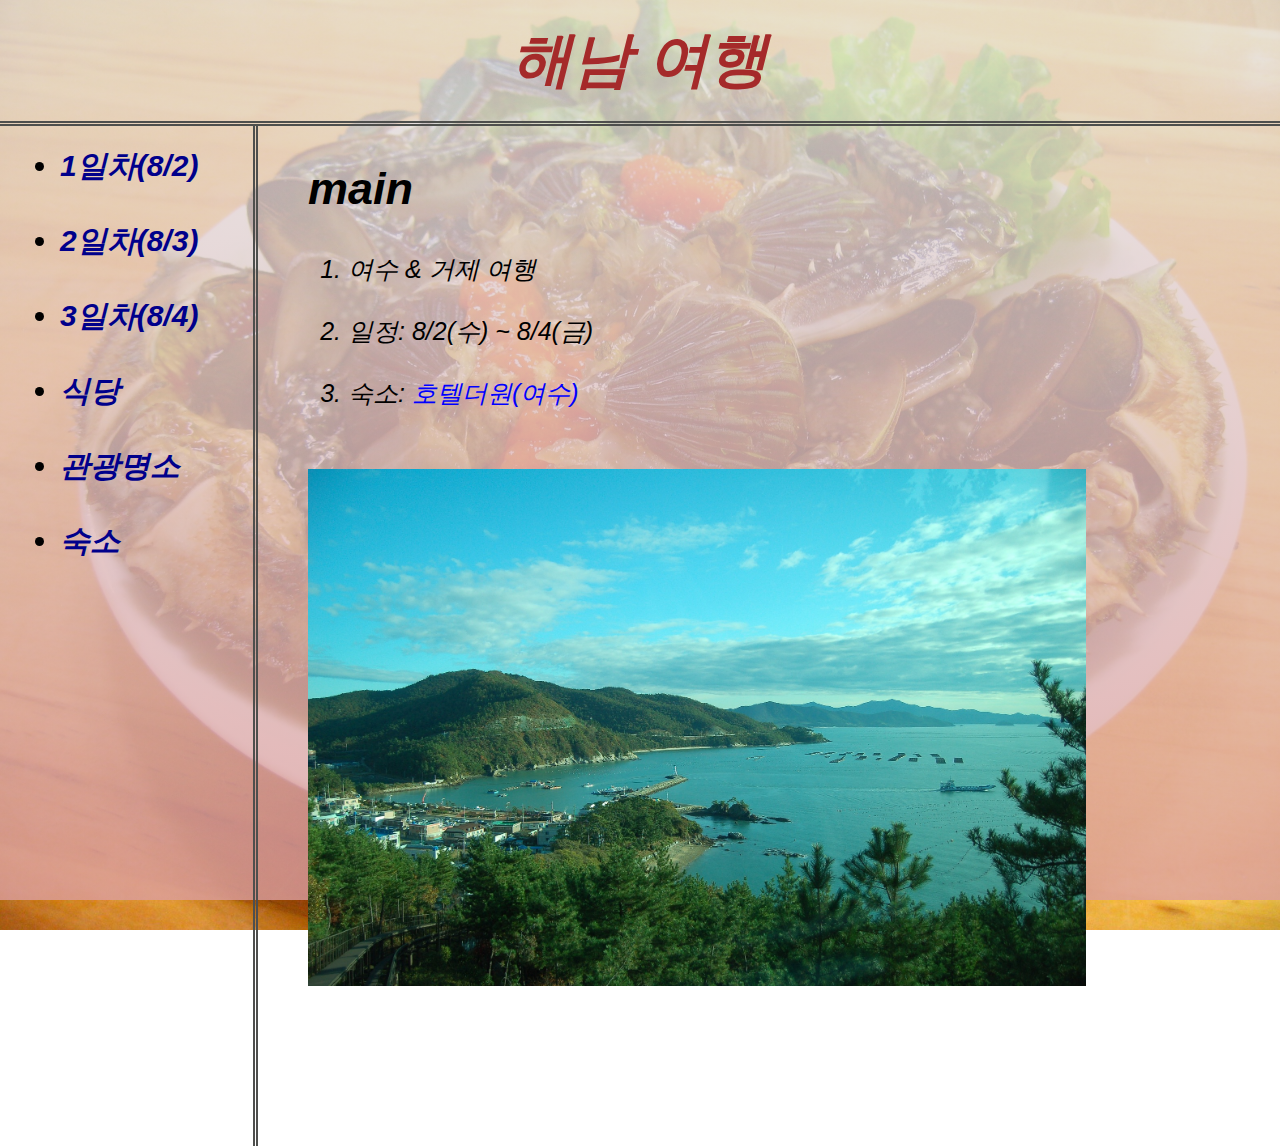
<file: index.html>
<!doctype html>
<html>
<head>
<title>메인</title>
<meta charset="utf-8">
<link rel="stylesheet" href="style.css">

</head>

<body>
  
<h1><a href="index.html" id="name" style="color:brown">해남 여행</h1></a>
<div id="grid"> 
    <ul>
      <li><a href="1day.html" class="content">1일차(8/2)</li></a><br>
      <li><a href="2day.html" class="content">2일차(8/3)</li></a><br>
      <li><a href="3day.html" class="content">3일차(8/4)</li></a><br>
      <li><a href="activity.html" class="content">식당</li></a><br>
      <li><a href="place.html" class="content">관광명소</li></a><br>
      <li><a href="house1.html" class="content">숙소</li></a><br>
    </ul>
    <div id="text">
      <h2>main</h2>
    <ol>
      <li>  여수 & 거제 여행</li><br>

      <li>일정: 8/2(수) ~ 8/4(금)</li><br>
        
      <li>숙소: <a href="house1.html" class="house">호텔더원(여수) </a>&nbsp;&nbsp;&nbsp;&nbsp;</li>

        
               

     </ol>
            <br><img src="haenam.jpg" width="80%">

    </div>

</div>


</body>

</html>
</file>
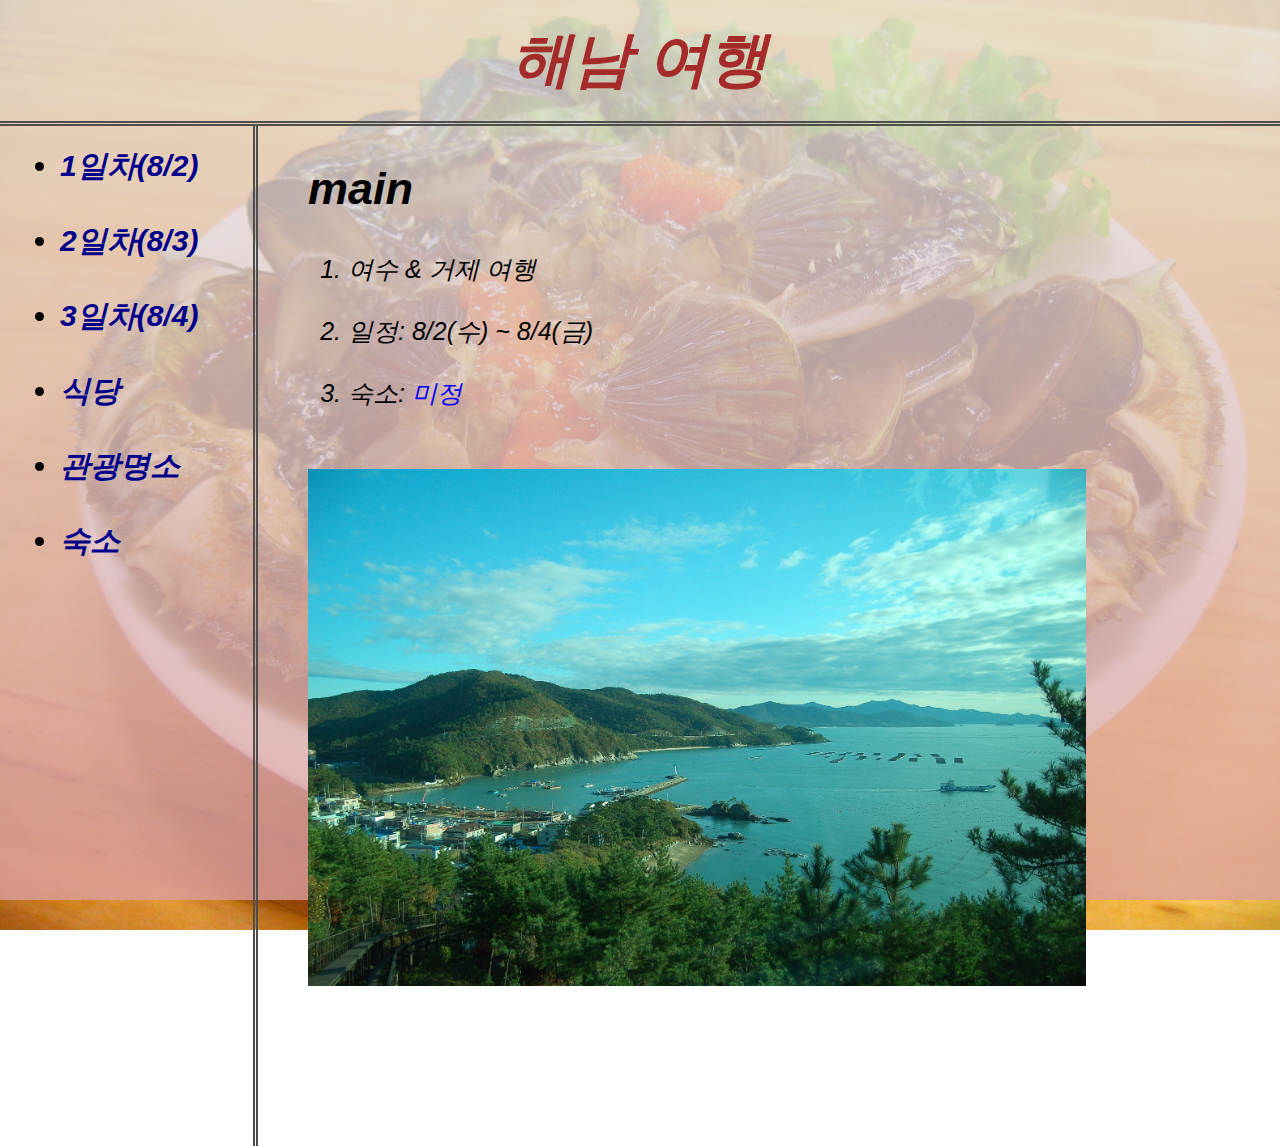
<file: 제주도/index.html>
<!doctype html>
<html>
<head>
<title>메인</title>
<meta charset="utf-8">
<link rel="stylesheet" href="style.css">

</head>

<body>
  
<h1><a href="index.html" id="name" style="color:brown">해남 여행</h1></a>
<div id="grid"> 
    <ul>
      <li><a href="1day.html" class="content">1일차(8/2)</li></a><br>
      <li><a href="2day.html" class="content">2일차(8/3)</li></a><br>
      <li><a href="3day.html" class="content">3일차(8/4)</li></a><br>
      <li><a href="activity.html" class="content">식당</li></a><br>
      <li><a href="place.html" class="content">관광명소</li></a><br>
      <li><a href="house1.html" class="content">숙소</li></a><br>
    </ul>
    <div id="text">
      <h2>main</h2>
    <ol>
      <li>  여수 & 거제 여행</li><br>

      <li>일정: 8/2(수) ~ 8/4(금)</li><br>
        
      <li>숙소: <a href="house1.html" class="house">미정 </a>&nbsp;&nbsp;&nbsp;&nbsp;</li>

        
               

     </ol>
            <br><img src="haenam.jpg" width="80%">

    </div>

</div>


</body>

</html>
</file>
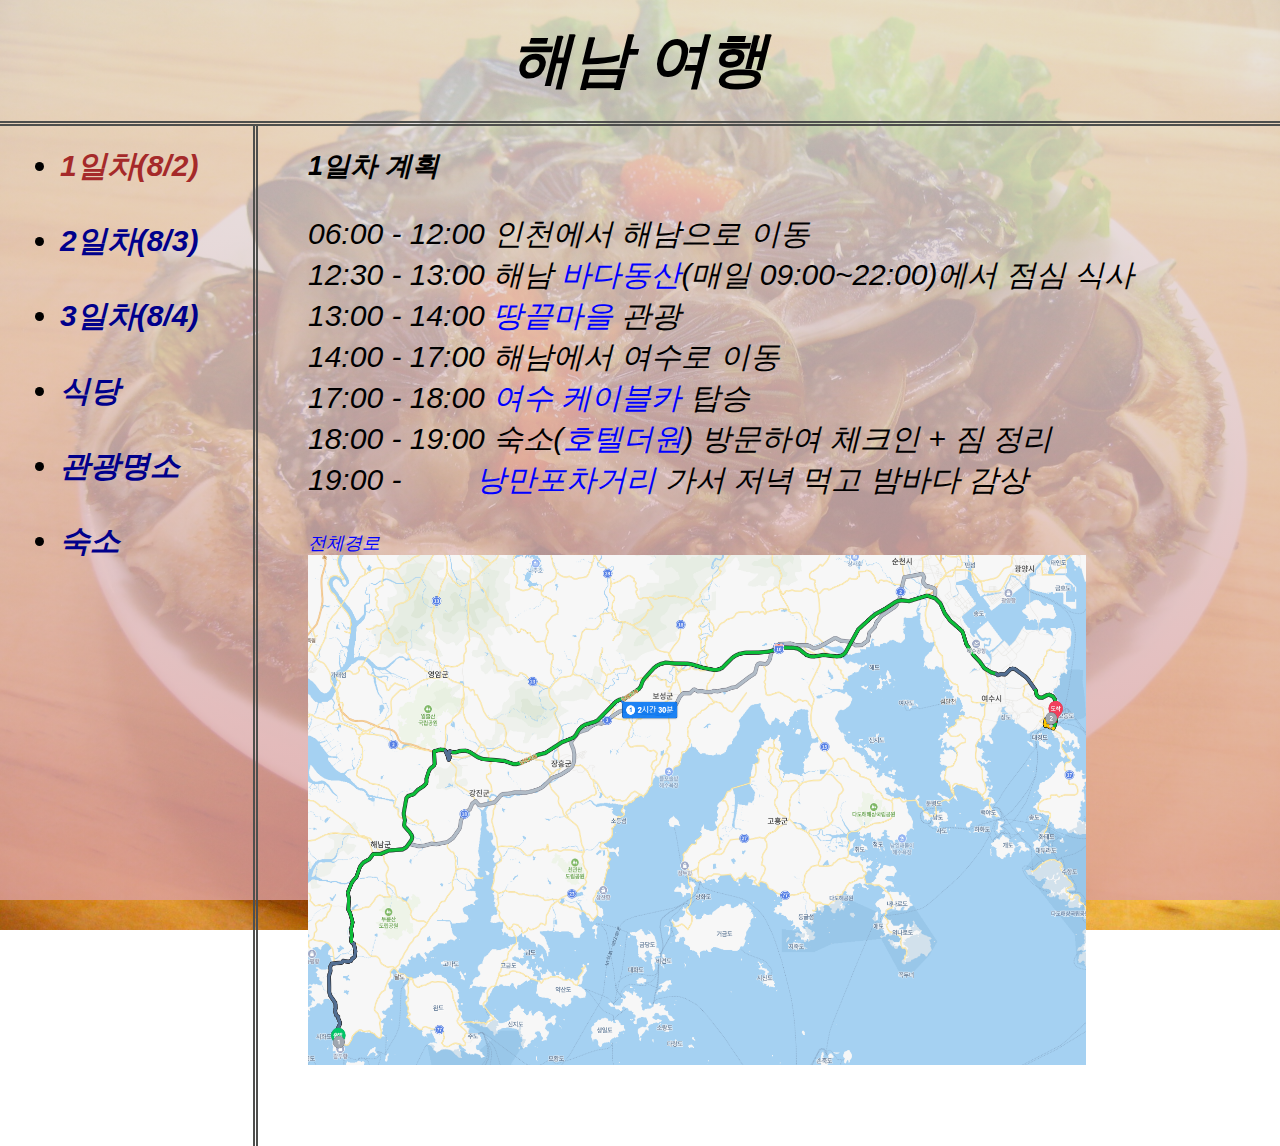
<file: 1day.html>
<!doctype html>
<html>
<head>
<title>1일차</title>
<meta charset="utf-8">
<link rel="stylesheet" href="style.css">
</head>




<body>
  
    <h1><a href="index.html" id="name">해남 여행</h1></a>
<div id="grid"> 
    <ul>
      <li><a href="1day.html" class="content" id="site">1일차(8/2)</li></a><br>
      <li><a href="2day.html" class="content">2일차(8/3)</li></a><br>
      <li><a href="3day.html" class="content">3일차(8/4)</li></a><br>
      <li><a href="activity.html" class="content">식당</li></a><br>
      <li><a href="place.html" class="content">관광명소</li></a><br>
      <li><a href="house1.html" class="content">숙소</li></a><br>
    </ul>
    <div id="text2">
      <h2>1일차 계획</h2>


      <p>
        06:00 - 12:00 인천에서 해남으로 이동<br>
        12:30 - 13:00 해남 <a href="https://naver.me/xUt1RJ7J" target="_blank" class="house">바다동산</a>(매일 09:00~22:00)에서 점심 식사<br>
        13:00 - 14:00 <a href="https://naver.me/IGGynFEE" target="_blank" class="house">땅끝마을</a> 관광<br>
        14:00 - 17:00 해남에서 여수로 이동<br>
        17:00 - 18:00 <a href="https://naver.me/5t4tiqEF" target="_blank" class="house">여수 케이블카</a> 탑승<br>
        18:00 - 19:00 숙소(<a href="house1.html" class="house">호텔더원</a>) 방문하여 체크인 + 짐 정리<br>
        19:00 - &nbsp;&nbsp;&nbsp;&nbsp;&nbsp;&nbsp;&nbsp;&nbsp;<a href="https://naver.me/5oi5JpS2" target="_blank" class="house">낭만포차거리</a> 가서 저녁 먹고 밤바다 감상<br>
      </p>
      <a href="https://naver.me/F6b649HK" target="_blank" class="house">전체경로</a>
      <br><img src="1day.png" height="50%" width="80%">

    
    </div>

</div>




</body>

</html>
</file>
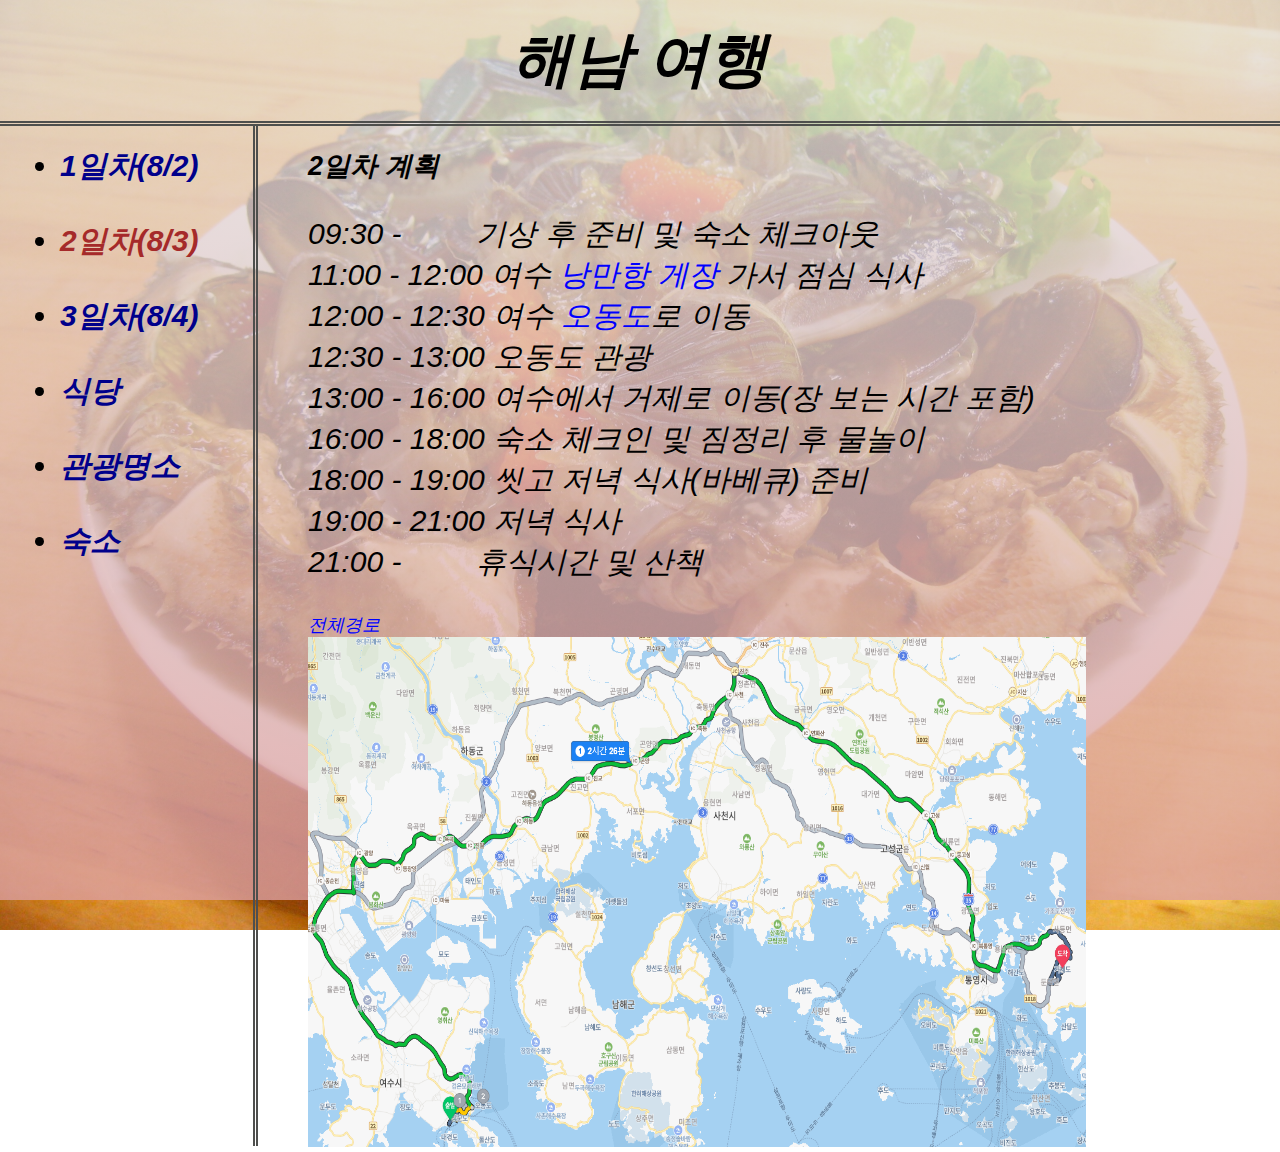
<file: 2day.html>
<!doctype html>
<html>
<head>
<title>2일차</title>
<meta charset="utf-8">
<link rel="stylesheet" href="style.css">
</head>




<body>
  
    <h1><a href="index.html" id="name">해남 여행</h1></a>
<div id="grid"> 
    <ul>
      <li><a href="1day.html" class="content">1일차(8/2)</li></a><br>
      <li><a href="2day.html" class="content" id="site">2일차(8/3)</li></a><br>
      <li><a href="3day.html" class="content">3일차(8/4)</li></a><br>
      <li><a href="activity.html" class="content">식당</li></a><br>
      <li><a href="place.html" class="content">관광명소</li></a><br>
      <li><a href="house1.html" class="content">숙소</li></a><br>
    </ul>
    <div id="text2">
      <h2>2일차 계획</h2>


      <p>
        09:30 -  &nbsp;&nbsp;&nbsp;&nbsp;&nbsp;&nbsp;&nbsp;&nbsp;기상 후 준비 및 숙소 체크아웃<br>

        11:00 - 12:00 여수 <a href="https://naver.me/Fjjn6vIc" target="_blank" class="house">낭만항 게장</a> 가서 점심 식사<br> 
        12:00 - 12:30 여수 <a href="https://naver.me/xWinajfb" target="_blank" class="house">오동도</a>로 이동<br>
        12:30 - 13:00 오동도 관광<br>
        13:00 - 16:00 여수에서 거제로 이동(장 보는 시간 포함)<br>
        16:00 - 18:00 숙소 체크인 및 짐정리 후 물놀이<br>
        18:00 - 19:00 씻고 저녁 식사(바베큐) 준비<br>
        19:00 - 21:00 저녁 식사<br>
        21:00 - &nbsp;&nbsp;&nbsp;&nbsp;&nbsp;&nbsp;&nbsp;&nbsp;휴식시간 및 산책<br>
        
      </p>
      <a href="https://naver.me/xguvzOku" target="_blank" class="house">전체경로</a>
      <br><img src="2day.png" height="50%" width="80%">


  
    </div>

</div>




</body>

</html>
</file>
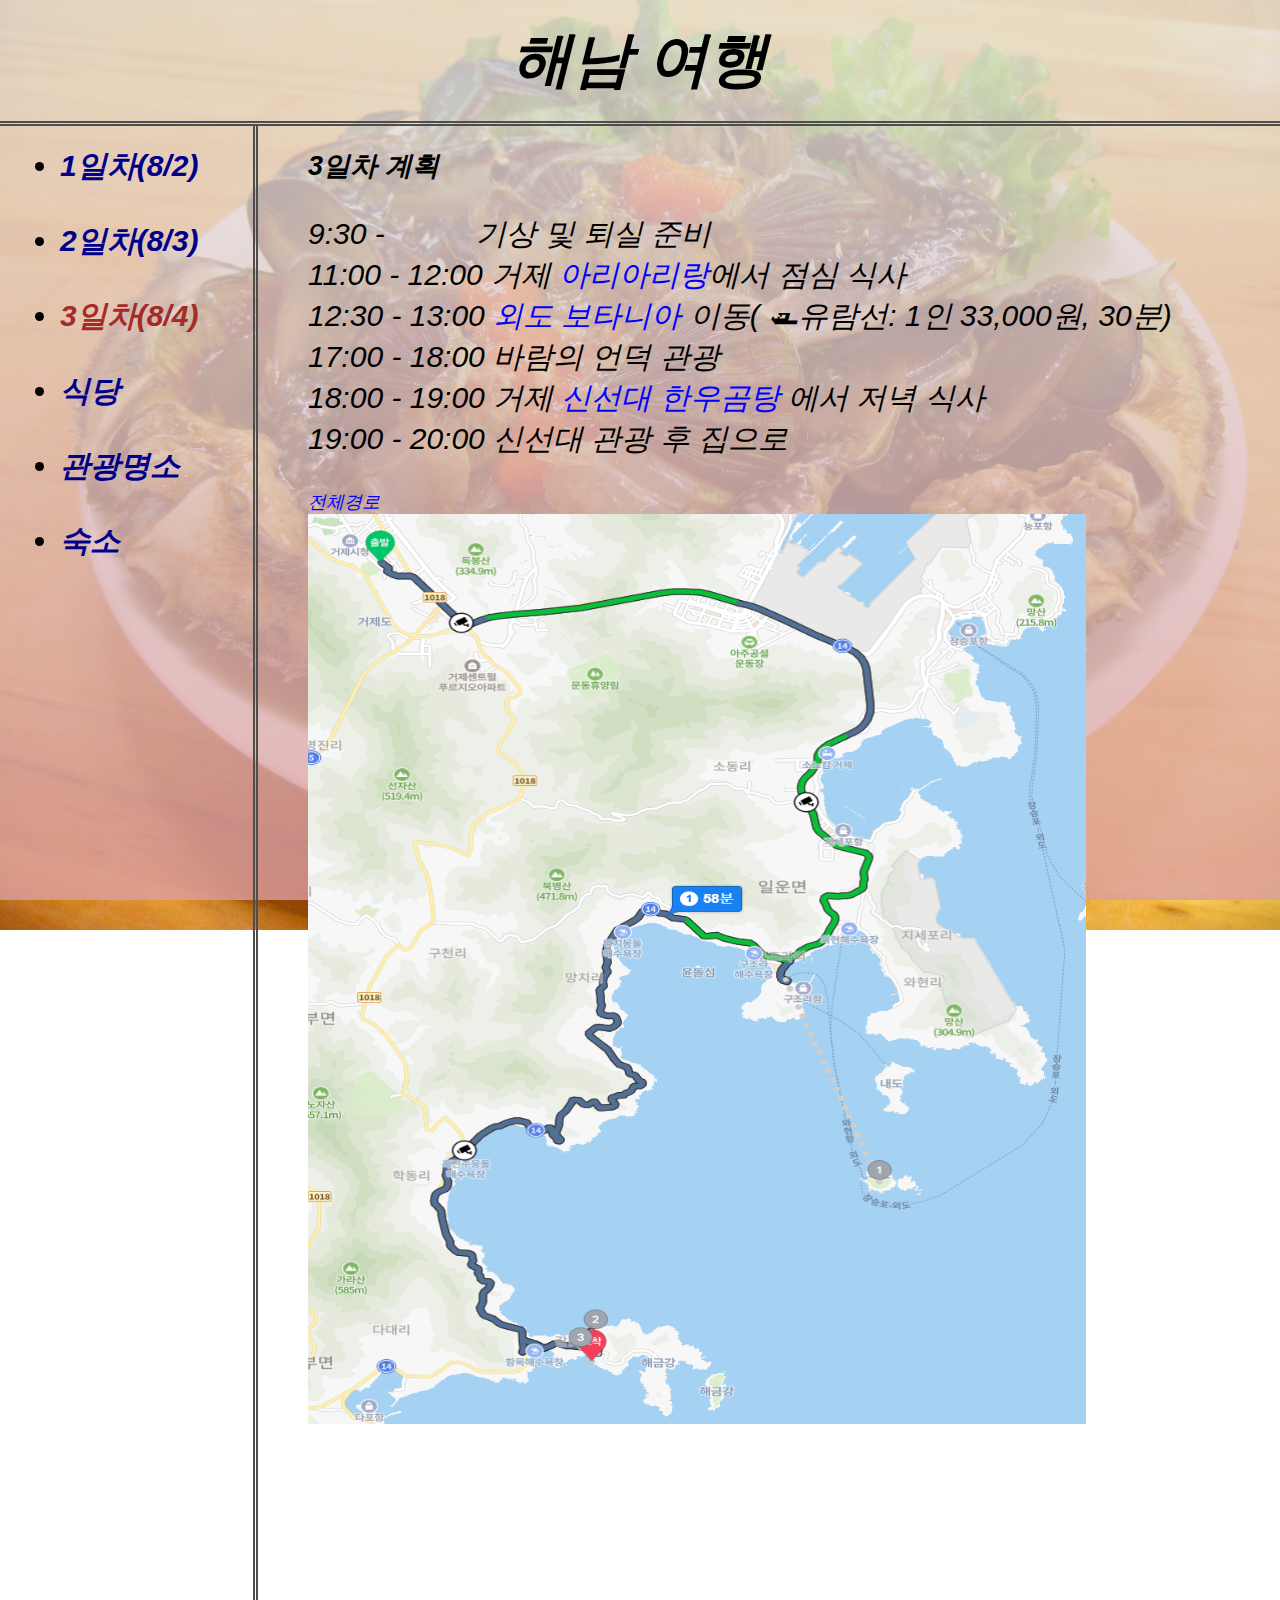
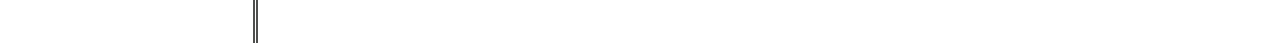
<file: 3day.html>
<!doctype html>
<html>
<head>
<title>3일차</title>
<meta charset="utf-8">
<link rel="stylesheet" href="style.css">
</head>




<body>
  
    <h1><a href="index.html" id="name">해남 여행</h1></a>
<div id="grid"> 
    <ul>
      <li><a href="1day.html" class="content">1일차(8/2)</li></a><br>
      <li><a href="2day.html" class="content">2일차(8/3)</li></a><br>
      <li><a href="3day.html" class="content" id="site">3일차(8/4)</li></a><br>
      <li><a href="activity.html" class="content">식당</li></a><br>
      <li><a href="place.html" class="content">관광명소</li></a><br>
      <li><a href="house1.html" class="content">숙소</li></a><br>
    </ul>
    <div id="text2">
      <h2>3일차 계획</h2>


      <p>
        9:30 -  &nbsp;&nbsp;&nbsp;&nbsp;&nbsp;&nbsp;&nbsp;&nbsp;&nbsp; 기상 및 퇴실 준비<br>
        11:00 - 12:00 거제 <a href="https://naver.me/G3heuA9v" target="_blank" class="house">아리아리랑</a>에서 점심 식사<br>
        12:30 - 13:00 <a href="https://naver.me/xdkF30vm" target="_blank" class="house">외도 보타니아</a> 이동( 🛥유람선: 1인 33,000원, 30분)<br>
        17:00 - 18:00 바람의 언덕 관광<br>
        18:00 - 19:00 거제 <a href="https://naver.me/GQYMhs9y" target="_blank" class="house">신선대 한우곰탕</a> 에서 저녁 식사<br>
        
        19:00 - 20:00 신선대 관광 후 집으로<br>
      </p>
      <a href="https://naver.me/5c2fkftK" target="_blank" class="house">전체경로</a>
      <br><img src="3day.png" height="60%" width="80%">


  
    </div>

</div>




</body>

</html>
</file>
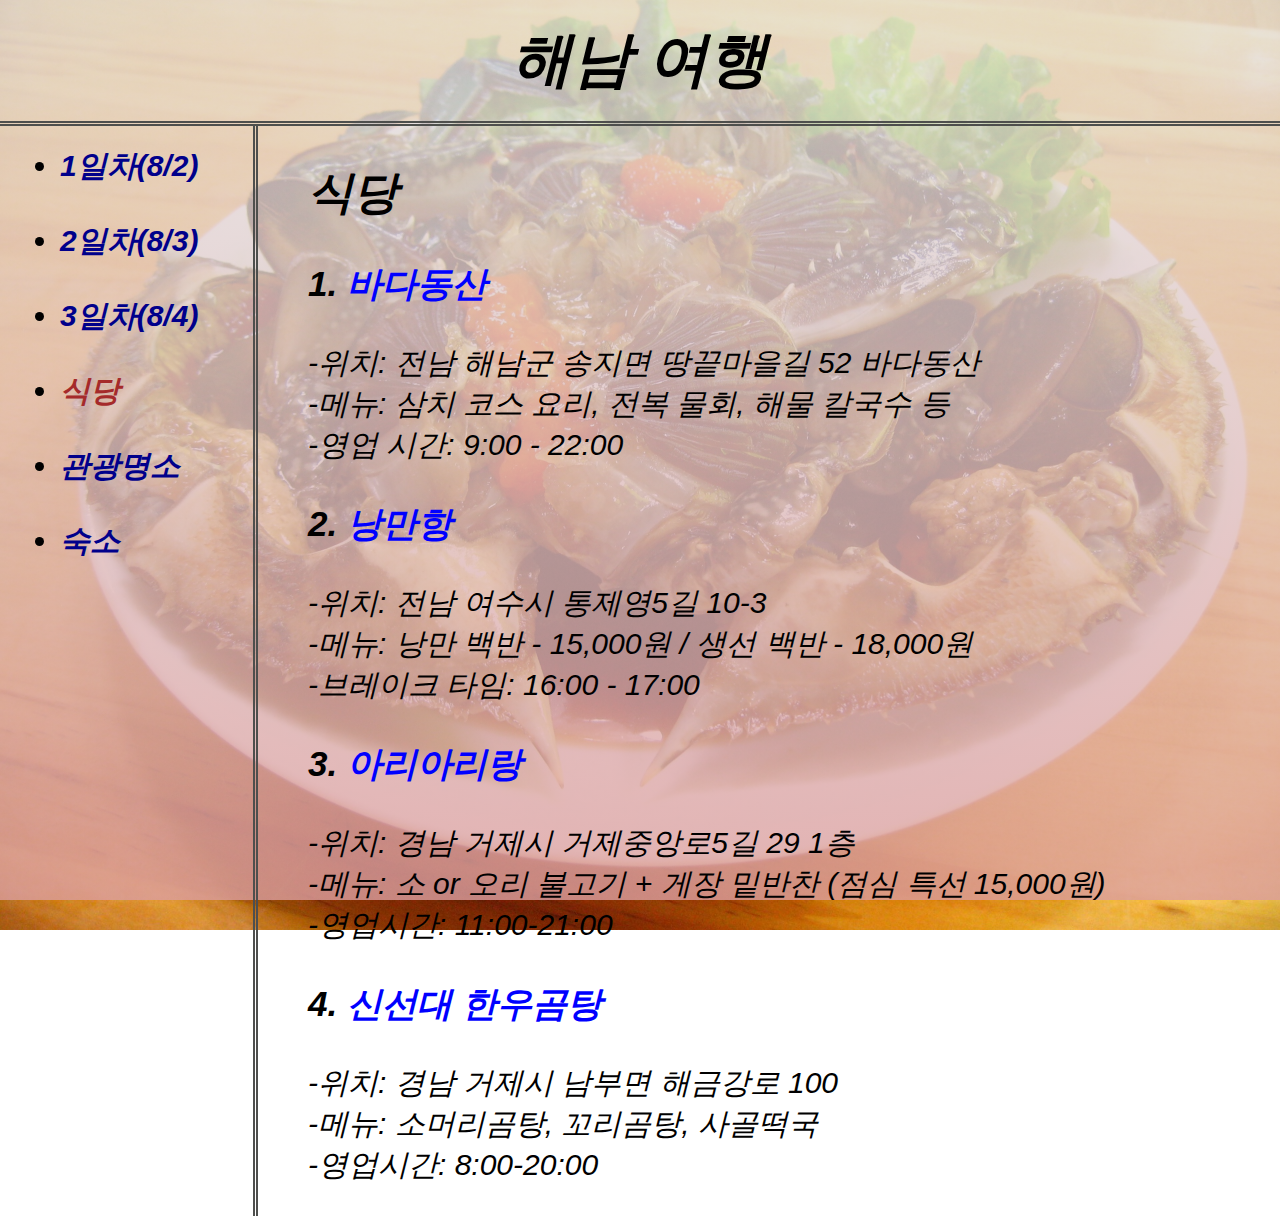
<file: activity.html>
<!doctype html>
<html>
<head>
<title>식당</title>
<meta charset="utf-8">
<link rel="stylesheet" href="style.css">
</head>




<body>
  
    <h1><a href="index.html" id="name">해남 여행</h1></a>
<div id="grid"> 
    <ul>
      <li><a href="1day.html" class="content">1일차(8/2)</li></a><br>
      <li><a href="2day.html" class="content">2일차(8/3)</li></a><br>
      <li><a href="3day.html" class="content">3일차(8/4)</li></a><br>
      <li><a href="activity.html" class="content" id="site">식당</li></a><br>
      <li><a href="place.html" class="content">관광명소</li></a><br>
      <li><a href="house1.html" class="content">숙소</li></a><br>
    </ul>
    <div id="text">
      <h2>식당</h2>
      <p>
      
        <h3>1. <a href="https://naver.me/xUt1RJ7J" target="_blank" class="house">바다동산</a></h3>
        -위치: 전남 해남군 송지면 땅끝마을길 52 바다동산<br>
        -메뉴: 삼치 코스 요리, 전복 물회, 해물 칼국수 등<br>
        -영업 시간: 9:00 - 22:00<br>
        
        <h3>2. <a href="https://naver.me/Fjjn6vIc" target="_blank" class="house">낭만항</a></h3>
          -위치: 전남 여수시 통제영5길 10-3<br>
          -메뉴: 낭만 백반 - 15,000원 / 생선 백반 - 18,000원<br>
          -브레이크 타임: 16:00 - 17:00<br>

        <h3>3. <a href="https://naver.me/G3heuA9v" target="_blank" class="house">아리아리랑</a></h3>
            -위치: 경남 거제시 거제중앙로5길 29 1층<br>
            -메뉴: 소 or 오리 불고기 + 게장 밑반찬 (점심 특선 15,000원)<br>
            -영업시간: 11:00-21:00<br>
              
        <h3>4. <a href="https://naver.me/GQYMhs9y" target="_blank" class="house">신선대 한우곰탕</a></h3>
            -위치: 경남 거제시 남부면 해금강로 100<br>
            -메뉴: 소머리곰탕, 꼬리곰탕, 사골떡국<br>
            -영업시간: 8:00-20:00<br>
            
            
      </p>

    
    </div>

</div>




</body>

</html>
</file>
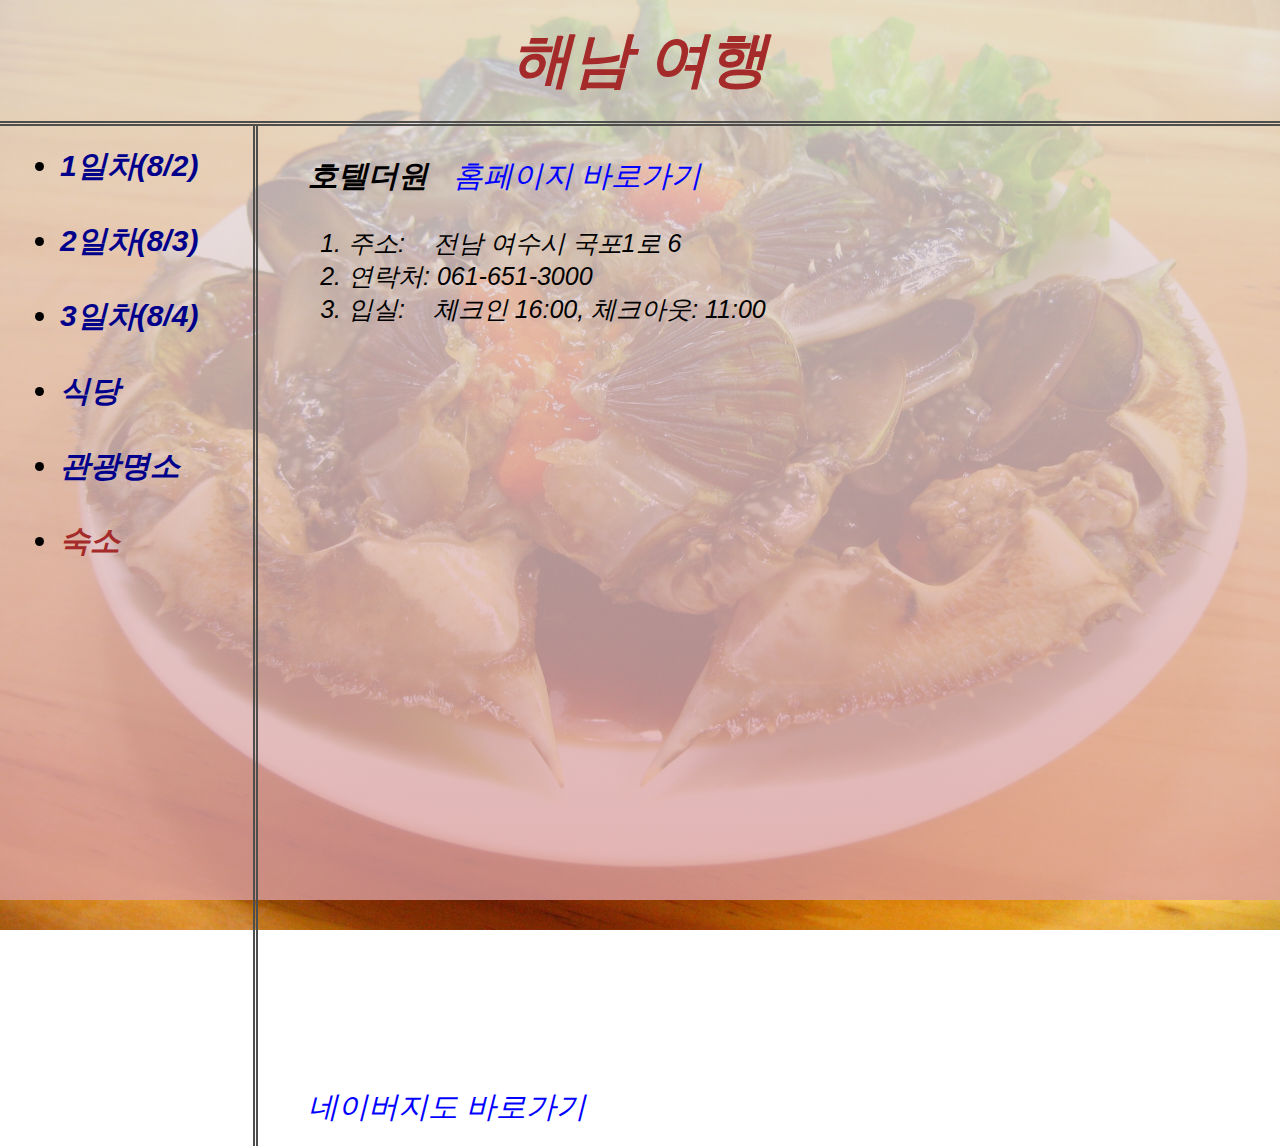
<file: house1.html>
<!doctype html>
<html>
<head>
<title>숙소</title>
<meta charset="utf-8">
<link rel="stylesheet" href="style.css">
</head>






<body>
  
<h1><a href="index.html" id="name" style="color:brown">해남 여행</h1></a>
<div id="grid"> 
    <ul>
      <li><a href="1day.html" class="content">1일차(8/2)</li></a><br>
      <li><a href="2day.html" class="content">2일차(8/3)</li></a><br>
      <li><a href="3day.html" class="content">3일차(8/4)</li></a><br>
      <li><a href="activity.html" class="content">식당</li></a><br>
      <li><a href="place.html" class="content">관광명소</li></a><br>
      <li><a href="house1.html" class="content" id="site">숙소</li></a><br>

    </ul>
    <div id="text">
      <p><strong>호텔더원</strong> &nbsp;&nbsp;<a href="http://hoteltheone.kr/" target="_blank" class="house">홈페이지 바로가기</a></p>

    <ol>
        <li>주소: &nbsp;&nbsp;&nbsp;전남 여수시 국포1로 6</li>
        <li>연락처: 061-651-3000 </li>
        <li>입실: &nbsp;&nbsp;&nbsp;체크인 16:00, 체크아웃: 11:00</li>
    </ol><br><br><br>
    
    <div class="container">
      <section class="section" id="section-3">
          <div id="map" style="width: 90%; height: 600px; margin:0"></div>
          <code id="snippet" class="snippet"></code>
      </section>
    </div>
    
    
    <script type="text/javascript" src="https://openapi.map.naver.com/openapi/v3/maps.js?ncpClientId=d4k2lkcwb7"></script>
    
    <script id="code">
      var elluce = new naver.maps.LatLng(34.730262, 127.723435)
      var map = new naver.maps.Map('map', {
        center: new naver.maps.LatLng(34.730262, 127.723435),
        zoom: 17,
        minZoom: 8, //지도의 최소 줌 레벨
        zoomControl: true, //줌 컨트롤의 표시 여부
        zoomControlOptions: { //줌 컨트롤의 옵션
            position: naver.maps.Position.TOP_RIGHT
      }});
      var marker = new naver.maps.Marker({
          icon: {
            url: "./icon/heart-icon.png",
            scaledSize: new naver.maps.Size(30, 37),
            origin: new naver.maps.Point(0, 0),
          },
          position: elluce,
          map: map
      });

    

      var infowindow = new naver.maps.InfoWindow({
          content: contentString,
          maxWidth: 200,
          height: 50,
          backgroundColor: "white",
          borderColor: "black",
          borderWidth: 2,
          disableAnchor: true,
          textAlign: "center",
          margin: "auto",

          pixelOffset: new naver.maps.Point(0, -5)
      });

      naver.maps.Event.addListener(marker, "click", function(e) {
          if (infowindow.getMap()) {
              infowindow.close();
          } else {
              infowindow.open(map, marker);
          }
      });

      infowindow.open(map, marker);
  </script>
  <a href="https://naver.me/GJFip3mz" target="_blank" class="house"><br>네이버지도 바로가기</a>
    

   

</div>





</body>

</html>
</file>
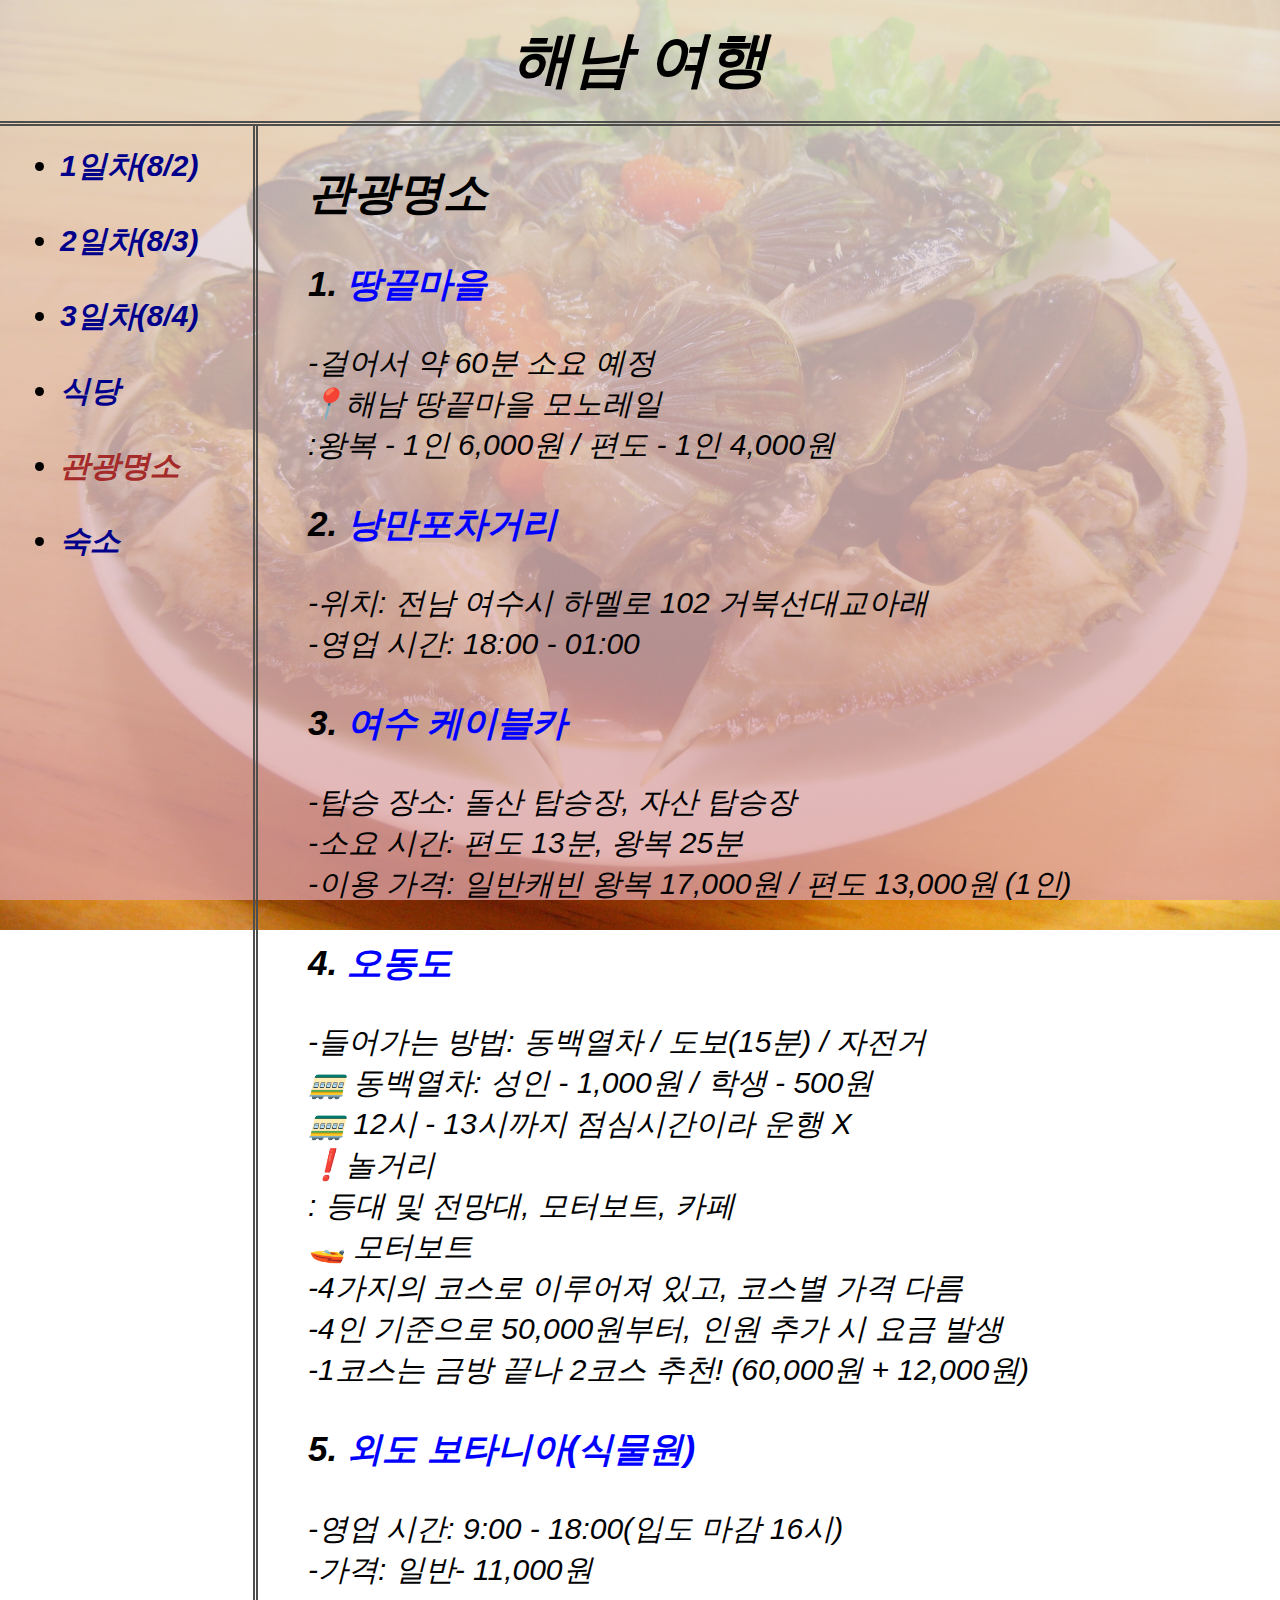
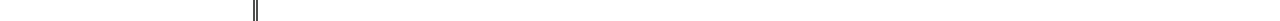
<file: place.html>
<!doctype html>
<html>
<head>
<title>관광명소</title>
<meta charset="utf-8">
<link rel="stylesheet" href="style.css">
</head>




<body>
  
    <h1><a href="index.html" id="name">해남 여행</h1></a>
<div id="grid"> 
    <ul>
      <li><a href="1day.html" class="content">1일차(8/2)</li></a><br>
      <li><a href="2day.html" class="content">2일차(8/3)</li></a><br>
      <li><a href="3day.html" class="content">3일차(8/4)</li></a><br>
      <li><a href="activity.html" class="content">식당</li></a><br>
      <li><a href="place.html" class="content" id="site">관광명소</li></a><br>
      <li><a href="house1.html" class="content">숙소</li></a><br>
    
    </ul>
    <div id="text">
      <h2>관광명소</h2>
      <p>
        <h3>1. <a href="https://naver.me/IGGynFEE" target="_blank" class="house">땅끝마을</a></h3>
          -걸어서 약 60분 소요 예정<br>
          📍해남 땅끝마을 모노레일<br>
          :왕복 - 1인 6,000원 / 편도 - 1인 4,000원<br>
         
        
          
    
        <h3>2. <a href="https://naver.me/5oi5JpS2" target="_blank" class="house">낭만포차거리</a></h3>
            -위치: 전남 여수시 하멜로 102 거북선대교아래<br>
            -영업 시간: 18:00 - 01:00<br>
           
            
            
           
        <h3>3. <a href="https://naver.me/5t4tiqEF" target="_blank" class="house">여수 케이블카</a></h3>
          -탑승 장소: 돌산 탑승장, 자산 탑승장<br>
          -소요 시간: 편도 13분, 왕복 25분<br>
          -이용 가격: 일반캐빈 왕복 17,000원 / 편도 13,000원 (1인)<br>
         
        
        <h3>4. <a href="https://naver.me/xWinajfb" target="_blank" class="house">오동도</a></h3>
        -들어가는 방법: 동백열차 / 도보(15분) / 자전거<br>
        🚃 동백열차: 성인 - 1,000원 / 학생 - 500원<br>
        🚃 12시 - 13시까지 점심시간이라 운행 X<br>
        ❗️놀거리<br>
        : 등대 및 전망대, 모터보트, 카페<br>
        🚤 모터보트<br>
        -4가지의 코스로 이루어져 있고, 코스별 가격 다름<br>
        -4인 기준으로 50,000원부터, 인원 추가 시 요금 발생<br>
        -1코스는 금방 끝나 2코스 추천! (60,000원 + 12,000원)<br>

        <h3>5. <a href="https://naver.me/xdkF30vm" target="_blank" class="house">외도 보타니아(식물원)</a></h3>
          -영업 시간: 9:00 - 18:00(입도 마감 16시)<br>
          -가격: 일반- 11,000원<br>
            
      </p>

    
    </div>

</div>




</body>

</html>
</file>
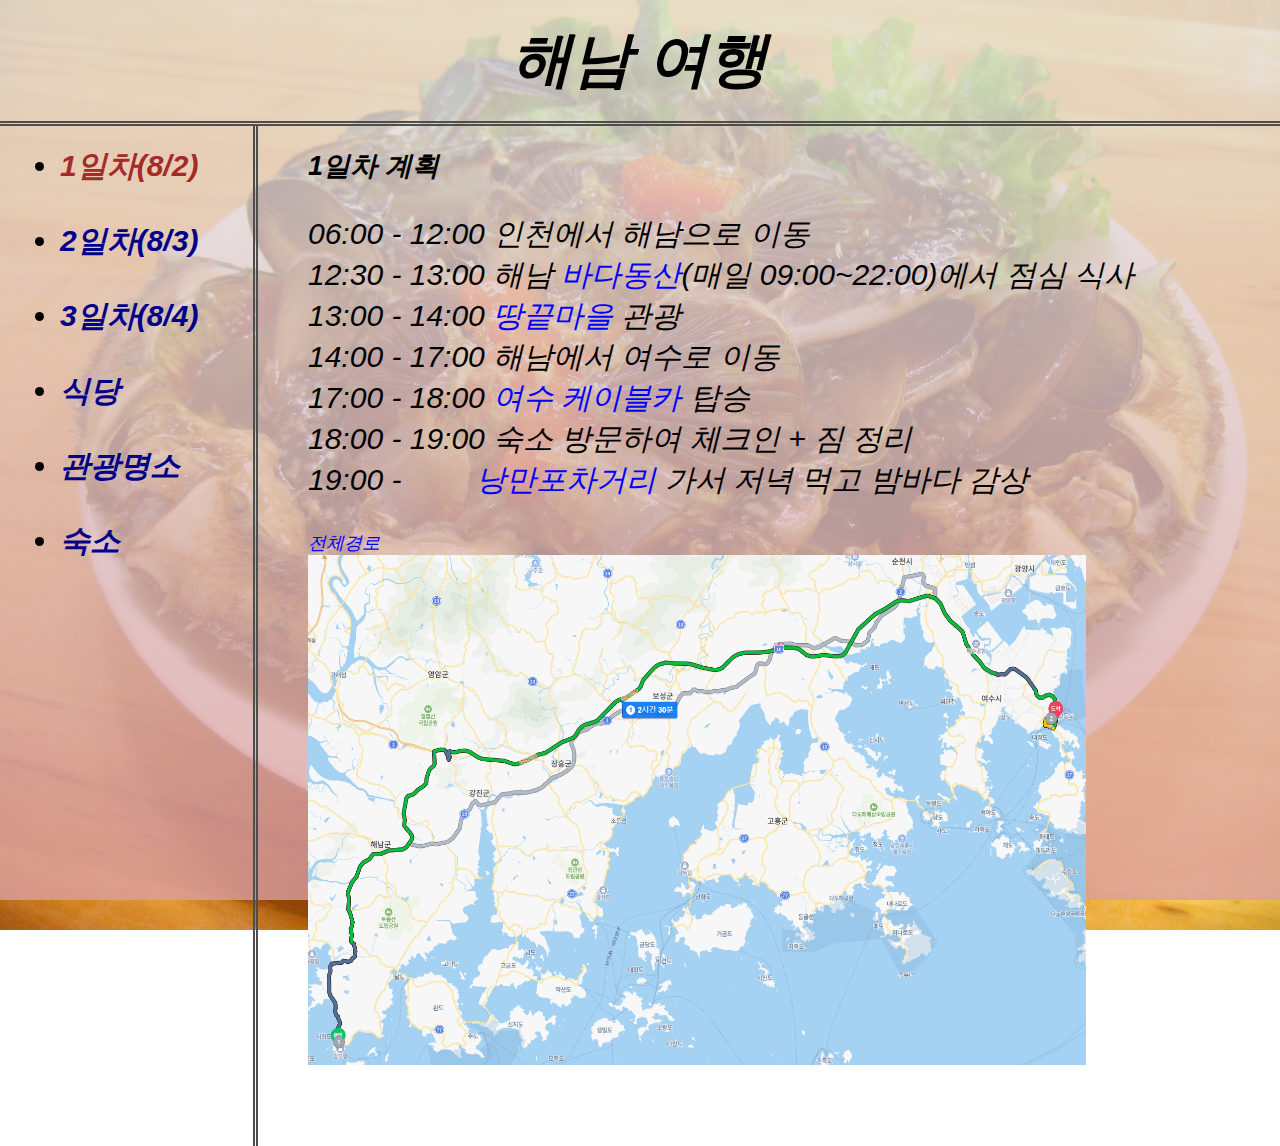
<file: 제주도/1day.html>
<!doctype html>
<html>
<head>
<title>1일차</title>
<meta charset="utf-8">
<link rel="stylesheet" href="style.css">
</head>




<body>
  
    <h1><a href="index.html" id="name">해남 여행</h1></a>
<div id="grid"> 
    <ul>
      <li><a href="1day.html" class="content" id="site">1일차(8/2)</li></a><br>
      <li><a href="2day.html" class="content">2일차(8/3)</li></a><br>
      <li><a href="3day.html" class="content">3일차(8/4)</li></a><br>
      <li><a href="activity.html" class="content">식당</li></a><br>
      <li><a href="place.html" class="content">관광명소</li></a><br>
      <li><a href="house1.html" class="content">숙소</li></a><br>
    </ul>
    <div id="text2">
      <h2>1일차 계획</h2>


      <p>
        06:00 - 12:00 인천에서 해남으로 이동<br>
        12:30 - 13:00 해남 <a href="https://naver.me/xUt1RJ7J" target="_blank" class="house">바다동산</a>(매일 09:00~22:00)에서 점심 식사<br>
        13:00 - 14:00 <a href="https://naver.me/IGGynFEE" target="_blank" class="house">땅끝마을</a> 관광<br>
        14:00 - 17:00 해남에서 여수로 이동<br>
        17:00 - 18:00 <a href="https://naver.me/5t4tiqEF" target="_blank" class="house">여수 케이블카</a> 탑승<br>
        18:00 - 19:00 숙소 방문하여 체크인 + 짐 정리<br>
        19:00 - &nbsp;&nbsp;&nbsp;&nbsp;&nbsp;&nbsp;&nbsp;&nbsp;<a href="https://naver.me/5oi5JpS2" target="_blank" class="house">낭만포차거리</a> 가서 저녁 먹고 밤바다 감상<br>
      </p>
      <a href="https://naver.me/F6b649HK" target="_blank" class="house">전체경로</a>
      <br><img src="1day.png" height="50%" width="80%">

    
    </div>

</div>




</body>

</html>
</file>
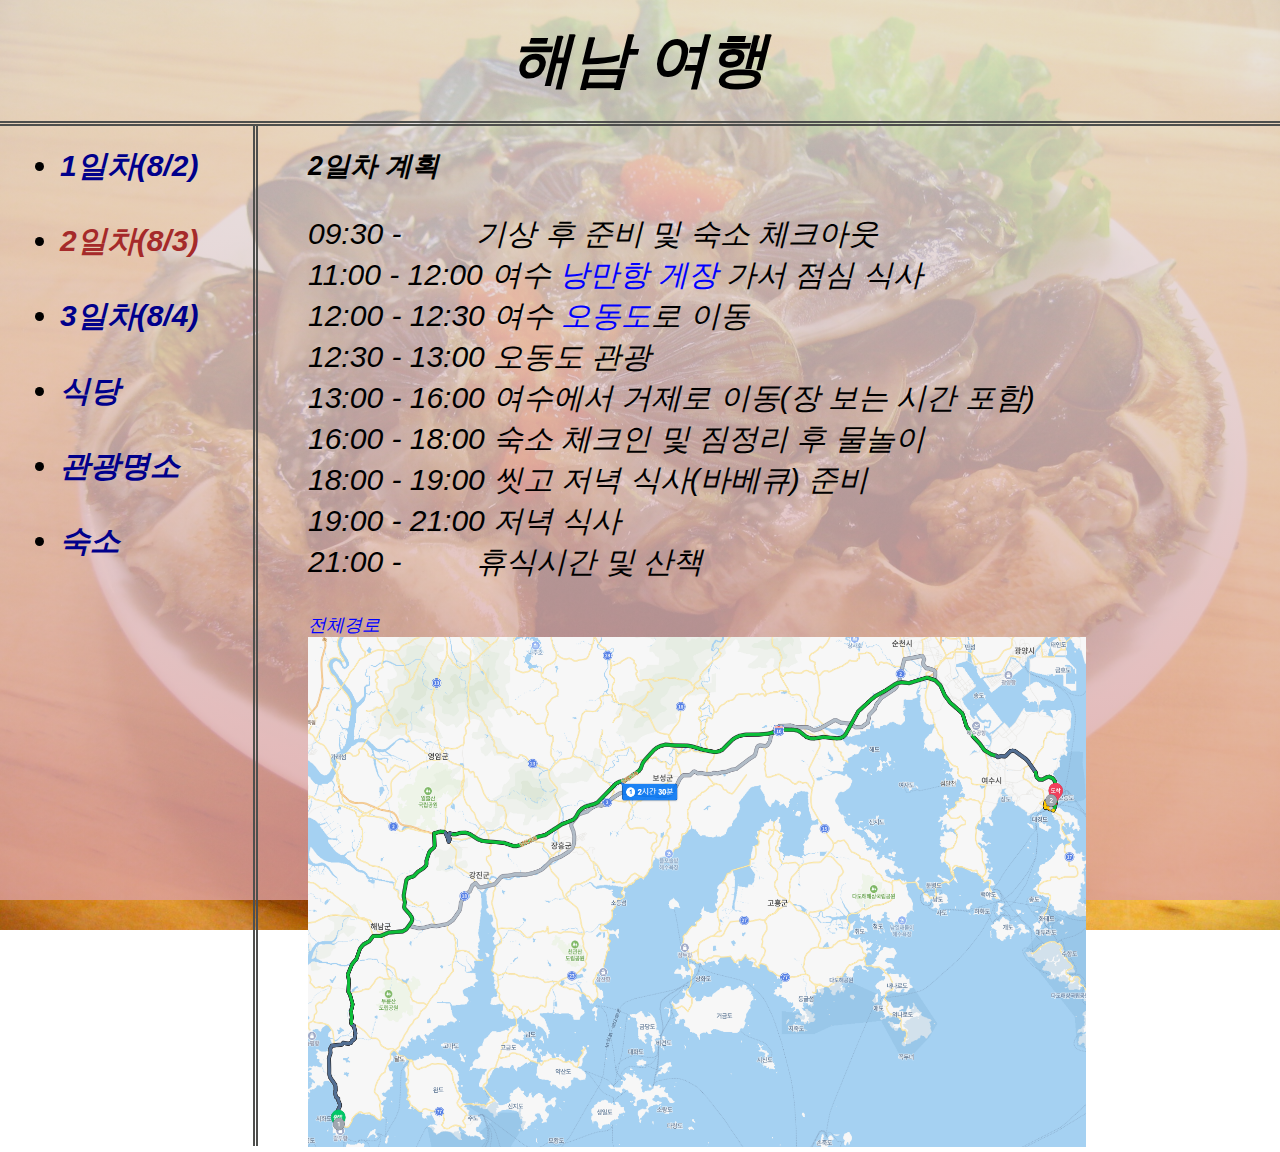
<file: 제주도/2day.html>
<!doctype html>
<html>
<head>
<title>2일차</title>
<meta charset="utf-8">
<link rel="stylesheet" href="style.css">
</head>




<body>
  
    <h1><a href="index.html" id="name">해남 여행</h1></a>
<div id="grid"> 
    <ul>
      <li><a href="1day.html" class="content">1일차(8/2)</li></a><br>
      <li><a href="2day.html" class="content" id="site">2일차(8/3)</li></a><br>
      <li><a href="3day.html" class="content">3일차(8/4)</li></a><br>
      <li><a href="activity.html" class="content">식당</li></a><br>
      <li><a href="place.html" class="content">관광명소</li></a><br>
      <li><a href="house1.html" class="content">숙소</li></a><br>
    </ul>
    <div id="text2">
      <h2>2일차 계획</h2>


      <p>
        09:30 -  &nbsp;&nbsp;&nbsp;&nbsp;&nbsp;&nbsp;&nbsp;&nbsp;기상 후 준비 및 숙소 체크아웃<br>

        11:00 - 12:00 여수 <a href="https://naver.me/Fjjn6vIc" target="_blank" class="house">낭만항 게장</a> 가서 점심 식사<br> 
        12:00 - 12:30 여수 <a href="https://naver.me/xWinajfb" target="_blank" class="house">오동도</a>로 이동<br>
        12:30 - 13:00 오동도 관광<br>
        13:00 - 16:00 여수에서 거제로 이동(장 보는 시간 포함)<br>
        16:00 - 18:00 숙소 체크인 및 짐정리 후 물놀이<br>
        18:00 - 19:00 씻고 저녁 식사(바베큐) 준비<br>
        19:00 - 21:00 저녁 식사<br>
        21:00 - &nbsp;&nbsp;&nbsp;&nbsp;&nbsp;&nbsp;&nbsp;&nbsp;휴식시간 및 산책<br>
        
      </p>
      <a href="https://naver.me/F6b649HK" target="_blank" class="house">전체경로</a>
      <br><img src="1day.png" height="50%" width="80%">


  
    </div>

</div>




</body>

</html>
</file>
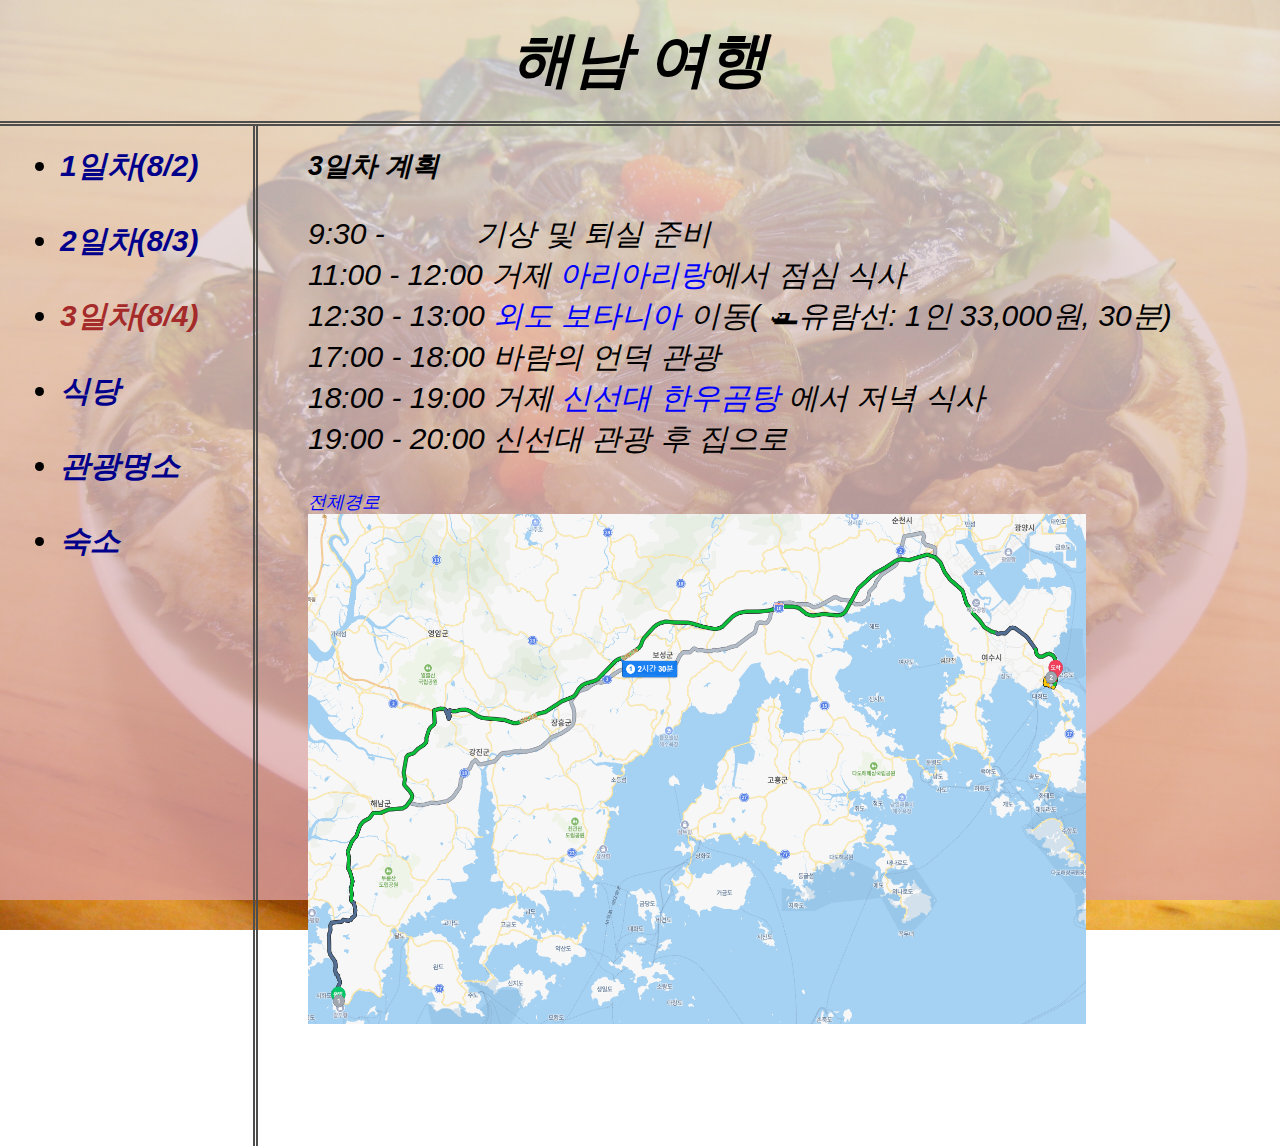
<file: 제주도/3day.html>
<!doctype html>
<html>
<head>
<title>3일차</title>
<meta charset="utf-8">
<link rel="stylesheet" href="style.css">
</head>




<body>
  
    <h1><a href="index.html" id="name">해남 여행</h1></a>
<div id="grid"> 
    <ul>
      <li><a href="1day.html" class="content">1일차(8/2)</li></a><br>
      <li><a href="2day.html" class="content">2일차(8/3)</li></a><br>
      <li><a href="3day.html" class="content" id="site">3일차(8/4)</li></a><br>
      <li><a href="activity.html" class="content">식당</li></a><br>
      <li><a href="place.html" class="content">관광명소</li></a><br>
      <li><a href="house1.html" class="content">숙소</li></a><br>
    </ul>
    <div id="text2">
      <h2>3일차 계획</h2>


      <p>
        9:30 -  &nbsp;&nbsp;&nbsp;&nbsp;&nbsp;&nbsp;&nbsp;&nbsp;&nbsp; 기상 및 퇴실 준비<br>
        11:00 - 12:00 거제 <a href="https://naver.me/G3heuA9v" target="_blank" class="house">아리아리랑</a>에서 점심 식사<br>
        12:30 - 13:00 <a href="https://naver.me/xdkF30vm" target="_blank" class="house">외도 보타니아</a> 이동( 🛥유람선: 1인 33,000원, 30분)<br>
        17:00 - 18:00 바람의 언덕 관광<br>
        18:00 - 19:00 거제 <a href="https://naver.me/GQYMhs9y" target="_blank" class="house">신선대 한우곰탕</a> 에서 저녁 식사<br>
        
        19:00 - 20:00 신선대 관광 후 집으로<br>
      </p>
      <a href="https://naver.me/F6b649HK" target="_blank" class="house">전체경로</a>
      <br><img src="1day.png" height="50%" width="80%">


  
    </div>

</div>




</body>

</html>
</file>
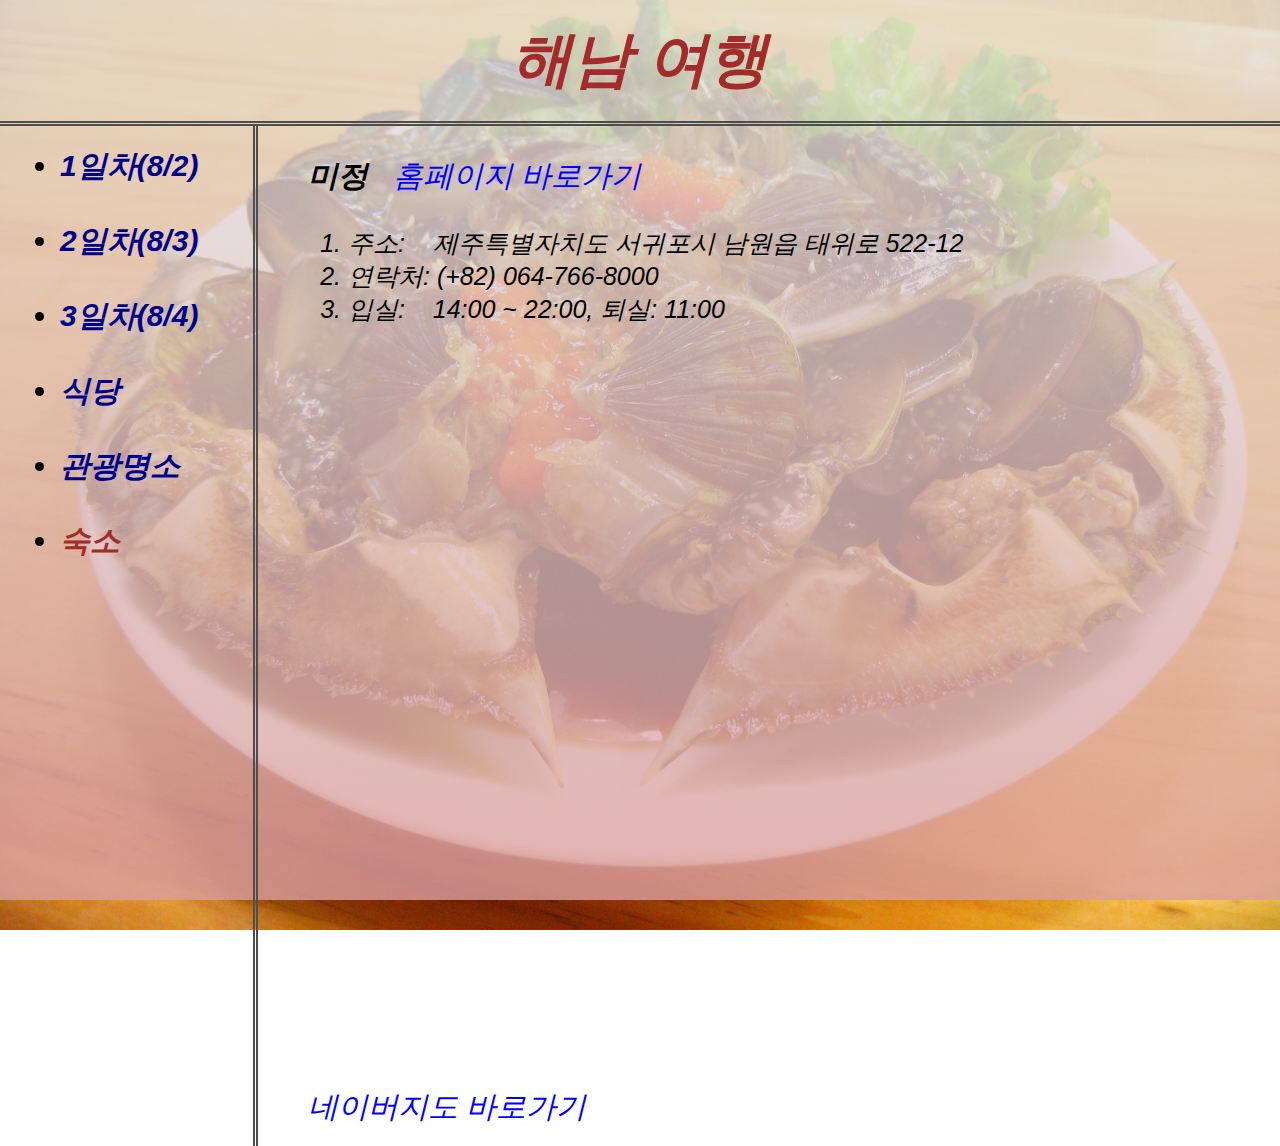
<file: 제주도/house1.html>
<!doctype html>
<html>
<head>
<title>숙소</title>
<meta charset="utf-8">
<link rel="stylesheet" href="style.css">
</head>






<body>
  
<h1><a href="index.html" id="name" style="color:brown">해남 여행</h1></a>
<div id="grid"> 
    <ul>
      <li><a href="1day.html" class="content">1일차(8/2)</li></a><br>
      <li><a href="2day.html" class="content">2일차(8/3)</li></a><br>
      <li><a href="3day.html" class="content">3일차(8/4)</li></a><br>
      <li><a href="activity.html" class="content">식당</li></a><br>
      <li><a href="place.html" class="content">관광명소</li></a><br>
      <li><a href="house1.html" class="content" id="site">숙소</li></a><br>

    </ul>
    <div id="text">
      <p><strong>미정</strong> &nbsp;&nbsp;<a href="https://kumhoresort.co.kr" target="_blank" class="house">홈페이지 바로가기</a></p>

    <ol>
        <li>주소: &nbsp;&nbsp;&nbsp;제주특별자치도 서귀포시 남원읍 태위로 522-12</li>
        <li>연락처: (+82) 064-766-8000 </li>
        <li>입실: &nbsp;&nbsp;&nbsp;14:00 ~ 22:00, 퇴실: 11:00</li>
    </ol><br><br><br>
    
    <div class="container">
      <section class="section" id="section-3">
          <div id="map" style="width: 90%; height: 600px; margin:0"></div>
          <code id="snippet" class="snippet"></code>
      </section>
    </div>
    
    
    <script type="text/javascript" src="https://openapi.map.naver.com/openapi/v3/maps.js?ncpClientId=sxtrzffjlg"></script>
    
    <script id="code">
      var elluce = new naver.maps.LatLng(33.273286, 126.701277)
      var map = new naver.maps.Map('map', {
        center: new naver.maps.LatLng(33.273286, 126.701277),
        zoom: 16,
        minZoom: 8, //지도의 최소 줌 레벨
        zoomControl: true, //줌 컨트롤의 표시 여부
        zoomControlOptions: { //줌 컨트롤의 옵션
            position: naver.maps.Position.TOP_RIGHT
      }});
      var marker = new naver.maps.Marker({
          icon: {
            url: "./icon/heart-icon.png",
            scaledSize: new naver.maps.Size(30, 37),
            origin: new naver.maps.Point(0, 0),
          },
          position: elluce,
          map: map
      });

      var contentString = [
      '<div class="iw_inner" style="padding:5px; margin: 5px 0px 5px 0px; width: 150px; height: 45px; text-align: center; ">',
      '   <p style="foint-size: 2rem; margin: 0;">금호리조트 제주</p>',
      '   <p style="font-size: 0.8rem; margin: 0;">서귀포시 남원읍 태위로 522-12</p>',
      '</div>'
      ].join('');

      var infowindow = new naver.maps.InfoWindow({
          content: contentString,
          maxWidth: 200,
          height: 50,
          backgroundColor: "white",
          borderColor: "black",
          borderWidth: 2,
          disableAnchor: true,
          textAlign: "center",
          margin: "auto",

          pixelOffset: new naver.maps.Point(0, -5)
      });

      naver.maps.Event.addListener(marker, "click", function(e) {
          if (infowindow.getMap()) {
              infowindow.close();
          } else {
              infowindow.open(map, marker);
          }
      });

      infowindow.open(map, marker);
  </script>
  <a href="https://naver.me/G4k2Rh4C" target="_blank" class="house"><br>네이버지도 바로가기</a>
    

    </div>

</div>





</body>

</html>
</file>
<file: style.css>
a{
    color:black;
    text-decoration: none;
    font-family: sans-serif;
    font-style:oblique;
}

h1{
    text-align: center;
    border-bottom:5px rgb(78, 79, 77) solid;
    border-style: double;
    border-right: 0;border-left: 0;border-top: 0;
    margin:0;
    padding: 20px;
}

#grid ul{
  margin:0;
  margin-left:60px;
  padding-top:20px;
  padding-left:0;
  font-size: 30px;
  height: 1000px;
  
}
.content{
    color:darkblue;
    font-weight: bold;
    font-family: sans-serif;
    font-style:oblique;
}
#name{
    font-size: 60px;
    font-family: sans-serif;
    font-style:oblique;
}

body{
  margin: 0;

}

p{
    color:black;
    font-size: 30px;
    font-family: sans-serif;
    font-style:oblique;

}


#grid{
  display:grid;
  grid-template-columns: 253px 5fr;
}

#text{
  padding-left: 50px;
  padding-top: 0;
  border-right: 0;border-top: 0;border-bottom: 0;
  border-left: 5px rgb(78, 79, 77) solid;
  border-style: double;
  font-family: sans-serif;
  font-style:oblique;
  font-size: 30px;

  
}
#text2{
  padding-left: 50px;
  padding-top: 0;
  border-right: 0;border-top: 0;border-bottom: 0;
  border-left: 5px rgb(78, 79, 77) solid;
  border-style: double;
  font-size: 18px;
  -webkit-text-size-adjust : none;
  font-family: sans-serif;
  font-style:oblique;


  
}

.house{
    color:blue;
}

ol{
    font-size: 25px;
    -webkit-text-size-adjust : none;
    font-family: sans-serif;
    font-style:oblique;
  
}

#site{
    color:brown;
    font-family: sans-serif;
    font-style:oblique;
}

body{
  background-image: linear-gradient(
    rgba(227, 227, 227, 0.8),
    rgba(219, 158, 158, 0.8) 
  ),url("background.jpg");
  background-position: center center;
  background-repeat:  no-repeat;
  background-attachment: fixed;
  background-size:  cover;
  font-family: sans-serif;
  font-style:oblique;
  


}
</file>
<file: 제주도/style.css>
a{
    color:black;
    text-decoration: none;
    font-family: sans-serif;
    font-style:oblique;
}

h1{
    text-align: center;
    border-bottom:5px rgb(78, 79, 77) solid;
    border-style: double;
    border-right: 0;border-left: 0;border-top: 0;
    margin:0;
    padding: 20px;
}

#grid ul{
  margin:0;
  margin-left:60px;
  padding-top:20px;
  padding-left:0;
  font-size: 30px;
  height: 1000px;
  
}
.content{
    color:darkblue;
    font-weight: bold;
    font-family: sans-serif;
    font-style:oblique;
}
#name{
    font-size: 60px;
    font-family: sans-serif;
    font-style:oblique;
}

body{
  margin: 0;

}

p{
    color:black;
    font-size: 30px;
    font-family: sans-serif;
    font-style:oblique;

}


#grid{
  display:grid;
  grid-template-columns: 253px 5fr;
}

#text{
  padding-left: 50px;
  padding-top: 0;
  border-right: 0;border-top: 0;border-bottom: 0;
  border-left: 5px rgb(78, 79, 77) solid;
  border-style: double;
  font-family: sans-serif;
  font-style:oblique;
  font-size: 30px;

  
}
#text2{
  padding-left: 50px;
  padding-top: 0;
  border-right: 0;border-top: 0;border-bottom: 0;
  border-left: 5px rgb(78, 79, 77) solid;
  border-style: double;
  font-size: 18px;
  -webkit-text-size-adjust : none;
  font-family: sans-serif;
  font-style:oblique;


  
}

.house{
    color:blue;
}

ol{
    font-size: 25px;
    -webkit-text-size-adjust : none;
    font-family: sans-serif;
    font-style:oblique;
  
}

#site{
    color:brown;
    font-family: sans-serif;
    font-style:oblique;
}

body{
  background-image: linear-gradient(
    rgba(227, 227, 227, 0.8),
    rgba(219, 158, 158, 0.8) 
  ),url("background.jpg");
  background-position: center center;
  background-repeat:  no-repeat;
  background-attachment: fixed;
  background-size:  cover;
  font-family: sans-serif;
  font-style:oblique;
  


}
</file>
